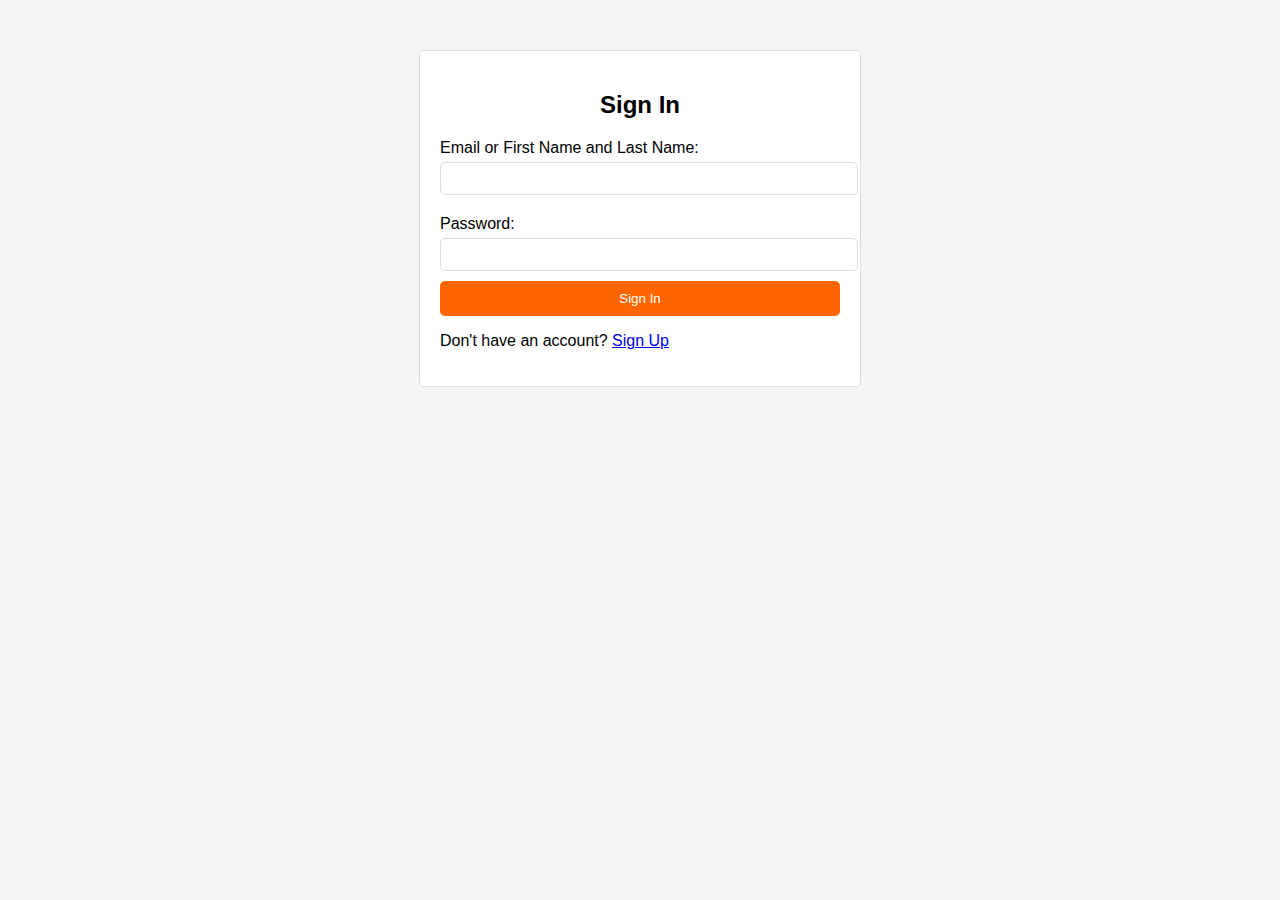
<file: login.html>
<!DOCTYPE html>
<html lang="en">
<head>
  <meta charset="UTF-8" />
  <title>Login - Shopfinity</title>
  <link rel="stylesheet" href="styles.css" />
</head>
<body>
  <div class="form-container">
    <h2>Sign In</h2>
    <form id="loginForm">
      <label for="credential">Email or First Name and Last Name:</label>
      <input type="text" name="credential" id="credential" required />
      
      <label for="password">Password:</label>
      <input type="password" name="password" id="password" required />
      
      <button type="submit">Sign In</button>
    </form>
    <p>Don't have an account? <a href="signup.html">Sign Up</a></p>
  </div>
  
  <script src="script.js"></script>
</body>
</html>
</file>
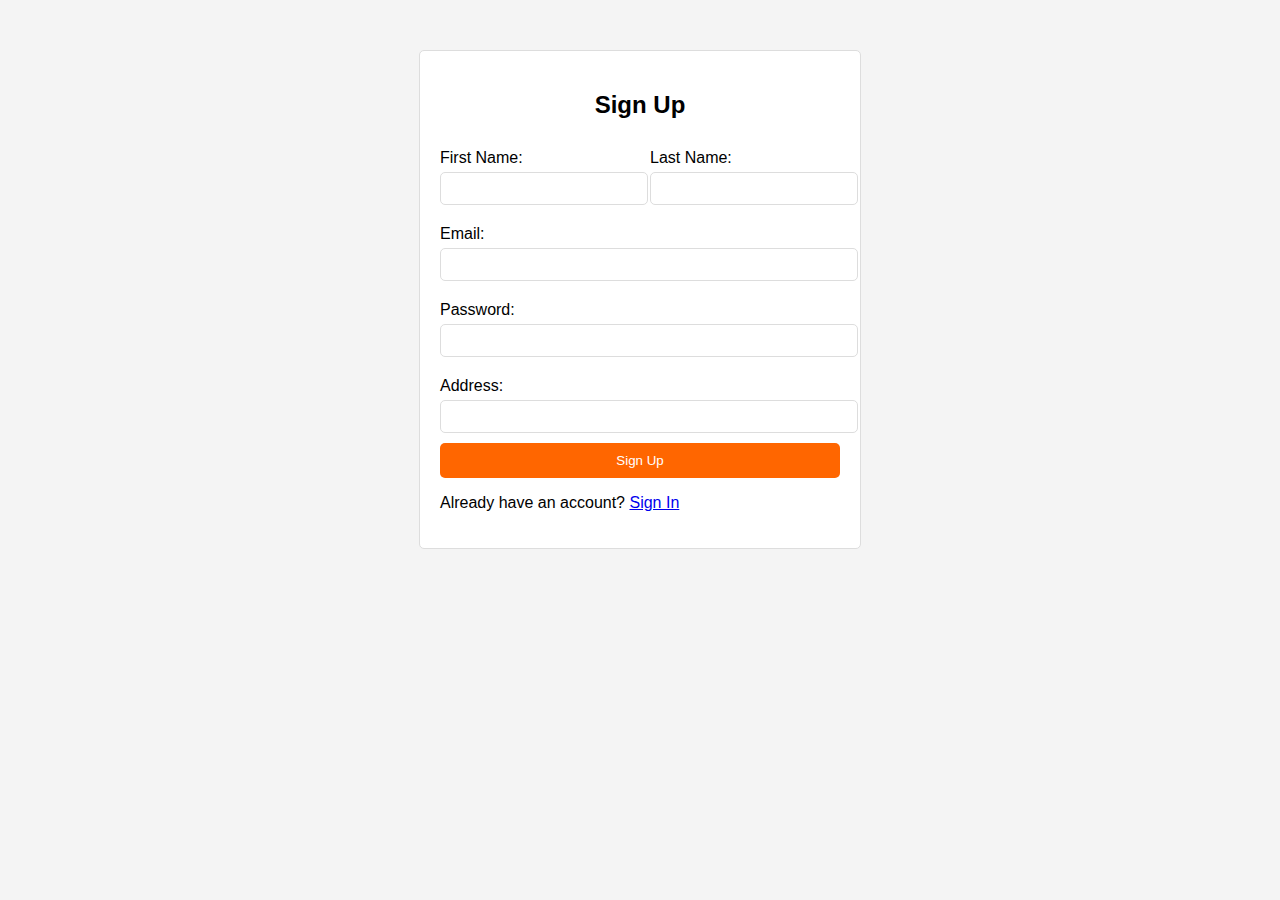
<file: signup.html>
<!DOCTYPE html>
<html lang="en">
<head>
  <meta charset="UTF-8" />
  <title>Sign Up - Shopfinity</title>
  <link rel="stylesheet" href="styles.css" />
</head>
<body>
  <div class="form-container">
    <h2>Sign Up</h2>
    <form id="signupForm">
      <div class="form-row">
        <div>
          <label for="first_name">First Name:</label>
          <input type="text" name="first_name" id="first_name" required />
        </div>
        <div>
          <label for="last_name">Last Name:</label>
          <input type="text" name="last_name" id="last_name" required />
        </div>
      </div>
      <label for="email">Email:</label>
      <input type="email" name="email" id="email" required />
      
      <label for="password">Password:</label>
<input type="password" name="password" id="password" required />
<span id="passwordHint" class="password-hint"></span>


      
      <label for="address">Address:</label>
      <input type="text" name="address" id="address" required />
      
      <button type="submit">Sign Up</button>
    </form>
    <p>Already have an account? <a href="login.html">Sign In</a></p>
  </div>
  
  <script src="script.js"></script>
</body>
</html>
</file>
<file: styles.css>
/* General Styling */
body {
  font-family: Arial, sans-serif;
  margin: 0;
  padding: 0;
  background: #f4f4f4;
}

/* Header (Navigation Bar) */
header {
  display: flex;
  justify-content: space-between;
  align-items: center;
  padding: 15px;
  background: #0056b3; /* Blue */
  color: white;
}

.logo {
  max-height: 50px;
}

.search-bar {
  flex-grow: 1;
  margin: 0 10px;
  padding: 8px;
  border-radius: 5px;
  border: none;
}

.search-btn {
  background: #ff6600; /* Orange */
  color: white;
  padding: 8px 15px;
  border: none;
  cursor: pointer;
}

.nav-links a {
  color: white;
  text-decoration: none;
  margin: 0 10px;
}

/* Account Dropdown Styling */
.account-dropdown {
  position: relative;
  display: inline-block;
  cursor: pointer;
}

.account-dropdown .dropdown-content {
  display: none;
  position: absolute;
  background-color: white;
  min-width: 120px;
  box-shadow: 0px 8px 16px rgba(0,0,0,0.2);
  z-index: 1;
}

.account-dropdown:hover .dropdown-content {
  display: block;
}

.account-dropdown .dropdown-content a {
  color: black;
  padding: 8px 12px;
  text-decoration: none;
  display: block;
}

.account-dropdown .dropdown-content a:hover {
  background-color: #f1f1f1;
}

/* Container Layout */
.container {
  display: flex;
}

/* Sidebar (Categories) */
.sidebar {
  width: 250px;
  background: white;
  padding: 15px;
}

.sidebar ul {
  list-style-type: none;
  padding: 0;
}

.sidebar ul li {
  padding: 10px;
  border-bottom: 1px solid #ddd;
  cursor: pointer;
}

.sidebar ul li a {
  text-decoration: none;
  color: #0056b3;
}

/* Main Content */
.main-content {
  flex-grow: 1;
  padding: 20px;
}

/* Banner Section */
.banner {
  background: linear-gradient(to right, #0056b3, #ff6600); /* Blue to Orange */
  padding: 30px;
  text-align: center;
  color: white;
}

/* Category Section Styling */
.category-section {
  margin-bottom: 40px;
}

.category-section h2 {
  margin-bottom: 10px;
  border-bottom: 2px solid #0056b3;
  padding-bottom: 5px;
}

.product-list {
  list-style-type: none;
  padding: 0;
}

.product-list li {
  padding: 8px;
  border: 1px solid #ddd;
  margin-bottom: 5px;
  border-radius: 3px;
}

  /* Form Container Styling */
.form-container {
  width: 400px;  /* Increased width from 300px to 400px */
  margin: 50px auto;
  padding: 20px;
  background: white;
  border: 1px solid #ddd;
  border-radius: 5px;
}

.form-container h2 {
  text-align: center;
}

.form-container form label {
  display: block;
  margin: 10px 0 5px;
}

.form-container form input {
  width: 100%;
  padding: 8px;
  margin-bottom: 10px;
  border: 1px solid #ddd;
  border-radius: 5px;
}

.form-container form button {
  width: 100%;
  padding: 10px;
  background: #ff6600;
  color: white;
  border: none;
  border-radius: 5px;
  cursor: pointer;
}


/* Modal Styling */
.modal {
  display: none; /* Hidden by default */
  position: fixed;
  z-index: 1000;
  left: 0;
  top: 0;
  width: 100%;
  height: 100%;
  overflow: auto;
  background-color: rgba(0,0,0,0.4);
}

.modal-content {
  background-color: #fefefe;
  margin: 15% auto;
  padding: 20px;
  border: 1px solid #888;
  width: 80%;
  max-width: 400px;
  text-align: center;
  border-radius: 5px;
}

.modal-buttons {
  margin-top: 20px;
}

.modal-buttons button {
  margin: 0 10px;
  padding: 10px 20px;
  background: #ff6600;
  color: white;
  border: none;
  cursor: pointer;
  border-radius: 5px;
}

footer {
  background: linear-gradient(to right, #0056b3, #ff6600);
  padding: 30px;
  text-align: center;
  color: white;
}

/* Form Row Styling (for signup form) */
.form-row {
  display: flex;
  gap: 20px;  /* Increased gap from 10px to 20px for extra spacing */
}
.form-row > div {
  flex: 1;
}


  .password-hint {
    display: block;
    color: red;
    margin-top: 5px;
    font-size: 0.9em;  
}

.product-list li {
  display: flex;
  justify-content: space-between;
  align-items: center;
  padding: 8px;
  border: 1px solid #ddd;
  margin-bottom: 5px;
  border-radius: 3px;
}
</file>
